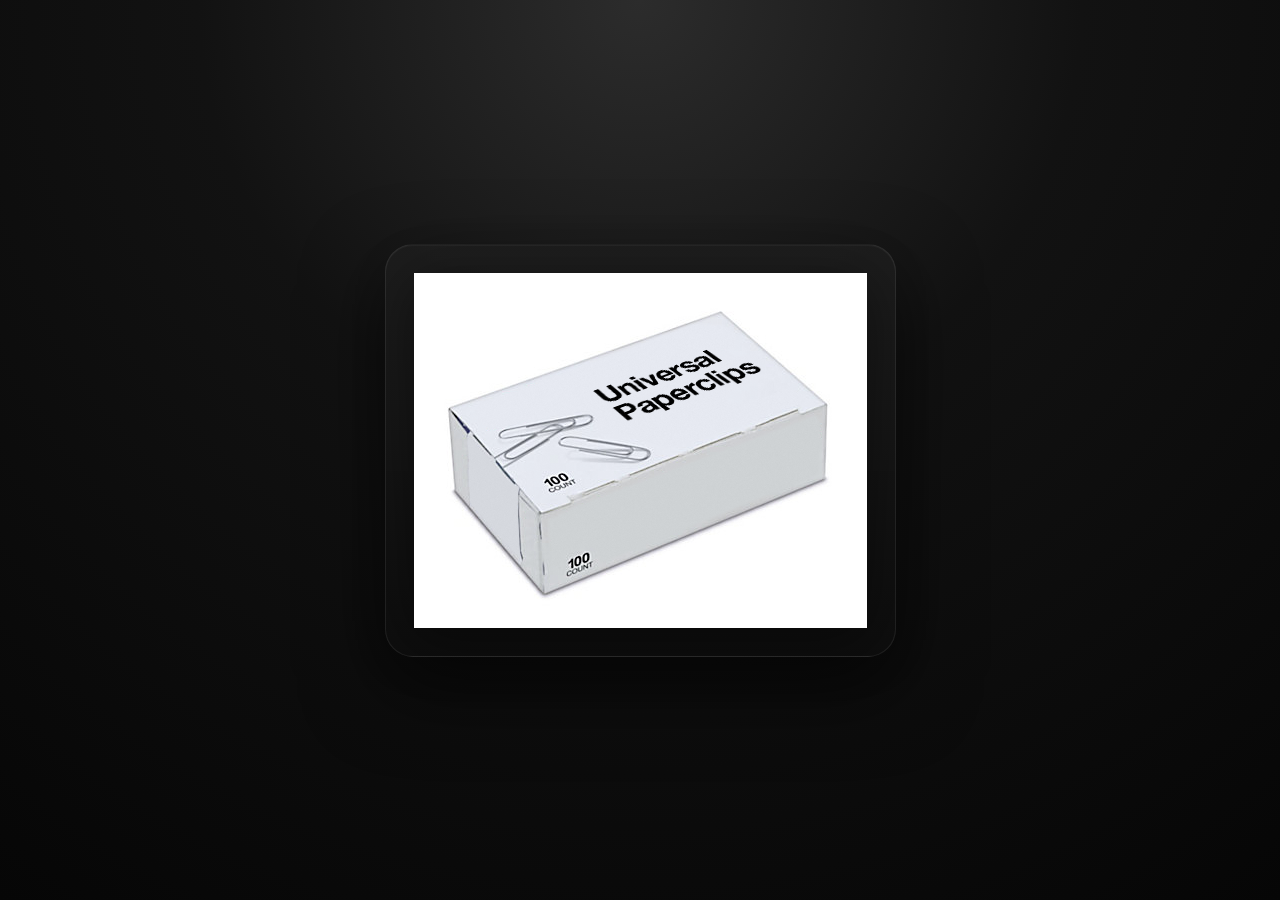
<file: index.html>
<html>
<head>
    <meta charset="utf-8">
    <meta name="viewport" content="width=device-width, initial-scale=1">
    <title>Universal Paperclips</title>
    <link rel="stylesheet" type="text/css" href="titlescreen.css">
    <script>
        window.dataLayer = window.dataLayer || [];
        function gtag(){dataLayer.push(arguments)};
        gtag('js', new Date());
        gtag('config', 'UA-107491380-1');
        gtag('set', {'user_id': 'USER_ID'});
    </script>
</head>
<body>
<div class="frame" id="wrapper">
    <a href="index2.html" class="titleLink">
        <img src="title.png" alt="Universal Paperclips" height="355" width="453">
    </a>
</div>
</body>
</html>
</file>
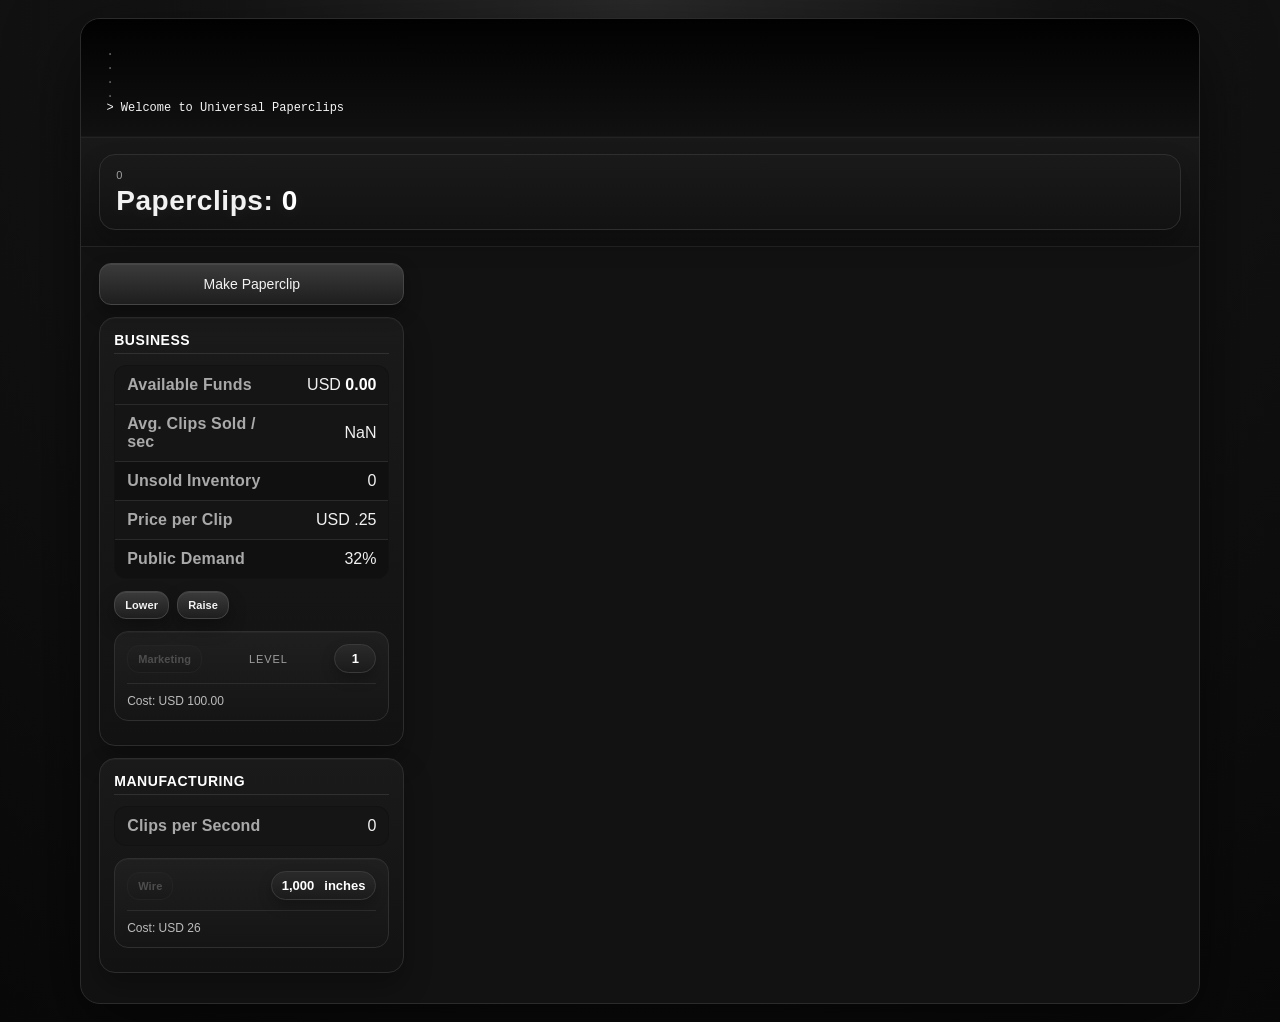
<file: index2.html>
<html>
<head>
    <meta charset="utf-8">
    <meta name="viewport" content="width=device-width, initial-scale=1">
    <title>Universal Paperclips</title>
    <link rel="stylesheet" type="text/css" href="interface.css">
</head>

<body>
<div id="page">
    <div id="cover"></div>

    <div id="hypnoDroneEventDiv">
        <p class="hypnoDrone"><span id="hypnoDroneText"></span></p>
    </div>

    <div id="consoleDiv">
        <p class="consoleOld">
            <span>&nbsp;.&nbsp;</span><span id="readout5"></span><br>
            <span>&nbsp;.&nbsp;</span><span id="readout4"></span><br>
            <span>&nbsp;.&nbsp;</span><span id="readout3"></span><br>
            <span>&nbsp;.&nbsp;</span><span id="readout2"></span><br>
        </p>
        <p class="console">
            <span>&nbsp;>&nbsp;</span><span id="readout1">Welcome to Universal Paperclips</span><span id="cursor" class="pulsate">|</span>
        </p>
    </div>

    <div id="topDiv">
        <div id="prestigeDiv">
            Universe: <span id="prestigeUcounter">0</span> / Sim Level: <span id="prestigeScounter">0</span>
        </div>
        <div class="resourceHeader">
            <span class="resourceHint" id="clipCountCrunched">total clips produced</span>
            <h2>Paperclips: <span id="clips">0</span></h2>
        </div>
    </div>

    <div id="leftColumn">
        <button class="button buttonMain" id="btnMakePaperclip" onclick="clipClick(1)">Make Paperclip</button>

        <div id="creationDiv" class="panel">
            <b class="panelTitle">Manufacturing</b>
            <hr>
            <div id="factoryUpgradeDisplay" class="miniBanner">
                Next Upgrade at: <span id="nextFactoryUpgrade">0</span> Factories
            </div>

            <table class="statTable">
                <tr id="clipsPerSecDiv">
                    <td>Clips per Second</td>
                    <td><span id="clipmakerRate2">0</span></td>
                </tr>
                <tr id="tothDiv">
                    <td>Unused Clips</td>
                    <td><span id="unusedClipsDisplay">0</span></td>
                </tr>
                <tr id="wireTransDiv">
                    <td>Wire</td>
                    <td><span id="transWire">0</span> <span id="inchSpan">inches</span></td>
                </tr>
                <tr id="factoryDivSpace">
                    <td>Factories</td>
                    <td><span id="factoryLevelDisplaySpace">0</span></td>
                </tr>
            </table>

            <div id="factoryDiv" class="actionCard">
                <div class="actionTop">
                    <button class="button2" id="btnMakeFactory" onclick="makeFactory()" style="margin-bottom: 10px">Clip Factory</button>
                    <span class="badgeValue" id="factoryLevelDisplay">0</span>
                </div>

                <div class="actionControls">
                    <div class="toolTip3">
                        <span id="factoryRebootToolTip" class="toolTipText3">0</span>
                        <button class="button2" id="btnFactoryReboot" onclick="factoryReboot()">Disassemble All</button>
                    </div>
                </div>

                <div class="costLine">Cost: <span id="factoryCostDisplay">0</span> clips</div>
            </div>
        </div>

        <div id="wireProductionDiv" class="panel">
            <b class="panelTitle">Wire Production</b>
            <hr>
            <div id="droneUpgradeDisplay" class="miniBanner">
                Next Upgrade at: <span id="nextDroneUpgrade">0</span> Drones
            </div>

            <table class="statTable">
                <tr>
                    <td>Available Matter</td>
                    <td><span id="availableMatterDisplay">0</span> g</td>
                </tr>
                <tr id="mdpsDiv">
                    <td>Matter per Second</td>
                    <td><span id="mdps">0</span> g</td>
                </tr>
                <tr>
                    <td>Acquired Matter</td>
                    <td><span id="acquiredMatterDisplay">0</span> g</td>
                </tr>
                <tr>
                    <td>Acquired per Second</td>
                    <td><span id="maps">0</span> g</td>
                </tr>
                <tr>
                    <td>Wire</td>
                    <td><span id="nanoWire">0</span> inches</td>
                </tr>
                <tr>
                    <td>Wire per Second</td>
                    <td><span id="wpps">0</span> inches</td>
                </tr>
                <tr id="droneDivSpace">
                    <td>Harvester / Wire Drones</td>
                    <td><span id="harvesterLevelSpace">0</span> / <span id="wireDroneLevelSpace">0</span></td>
                </tr>
            </table>

            <div id="harvesterDiv" class="actionCard">
                <div class="actionTop">
                    <button class="button2" id="btnMakeHarvester" onclick="makeHarvester(1)">Harvester Drone</button>
                    <span class="badgeValue" id="harvesterLevelDisplay">0</span>
                </div>

                <div id="harvesterMultiButtons" class="buttonRow">
                    <button class="button2" id="btnHarvesterx10" onclick="makeHarvester(10)">+10</button>
                    <button class="button2" id="btnHarvesterx100" onclick="makeHarvester(100)">+100</button>
                    <button class="button2" id="btnHarvesterx1000" onclick="makeHarvester(1000)">+1k</button>
                </div>

                <div class="toolTip3">
                    <span id="harvesterRebootToolTip" class="toolTipText3">0</span>
                    <button class="button2" id="btnHarvesterReboot" onclick="harvesterReboot()">Disassemble All</button>
                </div>

                <div class="costLine">Cost: <span id="harvesterCostDisplay">0</span> clips</div>
            </div>

            <div id="wireDroneDiv" class="actionCard">
                <div class="actionTop">
                    <button class="button2" id="btnMakeWireDrone" onclick="makeWireDrone(1)">Wire Drone</button>
                    <span class="badgeValue" id="wireDroneLevelDisplay">0</span>
                </div>

                <div id="wireDroneMultiButtons" class="buttonRow">
                    <button class="button2" id="btnWireDronex10" onclick="makeWireDrone(10)">+10</button>
                    <button class="button2" id="btnWireDronex100" onclick="makeWireDrone(100)">+100</button>
                    <button class="button2" id="btnWireDronex1000" onclick="makeWireDrone(1000)">+1k</button>
                </div>

                <div class="toolTip3">
                    <span id="wireDroneRebootToolTip" class="toolTipText3">0</span>
                    <button class="button2" id="btnWireDroneReboot" onclick="wireDroneReboot()">Disassemble All</button>
                </div>

                <div class="costLine">Cost: <span id="wireDroneCostDisplay">0</span> clips</div>
            </div>
        </div>

        <div id="spaceDiv" class="panel">
            <b class="panelTitle">Space Exploration</b>
            <hr>

            <table class="statTable">
                <tr>
                    <td>Universe Explored</td>
                    <td><span id="colonizedDisplay">0</span>%</td>
                </tr>
                <tr>
                    <td>Launched</td>
                    <td><span id="probesLaunchedDisplay">0</span></td>
                </tr>
                <tr>
                    <td>Descendents</td>
                    <td><span id="probesBornDisplay">0</span></td>
                </tr>
                <tr id="hazardBodyCount">
                    <td>Lost to Hazards</td>
                    <td><span id="probesLostHazardsDisplay">0</span></td>
                </tr>
                <tr id="driftBodyCount">
                    <td>Lost to Value Drift</td>
                    <td><span id="probesLostDriftDisplay">0</span></td>
                </tr>
                <tr id="combatBodyCount">
                    <td>Lost in Combat</td>
                    <td><span id="probesLostCombatDisplay">0</span></td>
                </tr>
                <tr>
                    <td>Total</td>
                    <td><span id="probesTotalDisplay">0</span></td>
                </tr>
                <tr id="drifterDiv">
                    <td>Drifters Killed / Drifters</td>
                    <td><span id="driftersKilled">0</span> / <span id="drifterCount">0</span></td>
                </tr>
            </table>

            <div id="probeDiv" class="actionCard">
                <div class="actionTop singleAction">
                    <button class="button2" id="btnMakeProbe" onclick="makeProbe()">Launch Probe</button>
                </div>
                <div class="costLine">Cost: <span id="probeCostDisplay">0</span> clips</div>
            </div>
        </div>

        <div id="businessDiv" class="panel">
            <b class="panelTitle">Business</b>
            <hr>

            <table class="statTable">
                <tr>
                    <td>Available Funds</td>
                    <td>USD <span id="funds">0</span></td>
                </tr>
                <tr id="revPerSecDiv">
                    <td>Avg. Revenue / sec</td>
                    <td>USD <span id="avgRev">0</span></td>
                </tr>
                <tr>
                    <td>Avg. Clips Sold / sec</td>
                    <td><span id="avgSales">0</span></td>
                </tr>
                <tr>
                    <td>Unsold Inventory</td>
                    <td><span id="unsoldClips">0</span></td>
                </tr>
                <tr>
                    <td>Price per Clip</td>
                    <td>USD <span id="margin">.25</span></td>
                </tr>
                <tr>
                    <td>Public Demand</td>
                    <td><span id="demand">10</span>%</td>
                </tr>
            </table>

            <div class="buttonRow tightRow">
                <button class="button2" id="btnLowerPrice" onclick="lowerPrice()">Lower</button>
                <button class="button2" id="btnRaisePrice" onclick="raisePrice()">Raise</button>
            </div>

            <div class="actionCard">
                <div class="actionTop">
                    <button class="button2" id="btnExpandMarketing" onclick="buyAds()">Marketing</button>
                    <span class="badgeLabel">Level</span>
                    <span class="badgeValue" id="marketingLvl">1</span>
                </div>
                <div class="costLine">Cost: USD <span id="adCost">100.00</span></div>
            </div>
        </div>

        <div id="manufacturingDiv" class="panel">
            <b class="panelTitle">Manufacturing</b>
            <hr>

            <table class="statTable">
                <tr>
                    <td>Clips per Second</td>
                    <td><span id="clipmakerRate">0</span></td>
                </tr>
            </table>

            <div id="wireBuyerDiv" class="actionCard">
                <div class="actionTop">
                    <button class="button2" id="btnToggleWireBuyer" onclick="toggleWireBuyer()">WireBuyer</button>
                    <span class="badgeValue" id="wireBuyerStatus">ON</span>
                </div>
            </div>

            <div class="actionCard">
                <div class="actionTop">
                    <button class="button2" id="btnBuyWire" onclick="buyWire()">Wire</button>
                    <span class="badgeValue"><span id="wire" style="margin-right: 10px">1000</span> inches</span>
                </div>
                <div class="costLine">Cost: USD <span id="wireCost">20</span></div>
            </div>

            <div id="autoClipperDiv" class="actionCard">
                <div class="actionTop">
                    <button class="button2" id="btnMakeClipper" onclick="makeClipper()">AutoClippers</button>
                    <span class="badgeValue" id="clipmakerLevel2">0</span>
                </div>
                <div class="costLine">Cost: USD <span id="clipperCost">5.00</span></div>
            </div>

            <div id="megaClipperDiv" class="actionCard">
                <div class="actionTop">
                    <button class="button2" id="btnMakeMegaClipper" onclick="makeMegaClipper()">MegaClippers</button>
                    <span class="badgeValue" id="megaClipperLevel">0</span>
                </div>
                <div class="costLine">Cost: USD <span id="megaClipperCost">500</span></div>
            </div>
        </div>
    </div>

    <div id="middleColumn">
        <div id="compDiv" class="panel">
            <b class="panelTitle">Computational Resources</b>
            <hr>

            <table class="statTable">
                <tr id="trustDiv">
                    <td>Trust</td>
                    <td><span id="trust">2</span></td>
                </tr>
                <tr>
                    <td>Next Trust</td>
                    <td><span id="nextTrust">1000</span> clips</td>
                </tr>
                <tr id="swarmGiftDiv">
                    <td>Swarm Gifts</td>
                    <td><span id="swarmGifts">0</span></td>
                </tr>
                <tr>
                    <td>Operations</td>
                    <td><span id="operations">0</span> / <span id="maxOps">1,000</span></td>
                </tr>
                <tr id="creativityDiv">
                    <td>Creativity</td>
                    <td><span id="creativity">0</span></td>
                </tr>
            </table>

            <div class="actionCard compactCard">
                <div id="processorDisplay" class="actionTop">
                    <button class="button2" id="btnAddProc" onclick="addProc()">Processors</button>
                    <span class="badgeValue" id="processors">1</span>
                </div>
            </div>

            <div class="actionCard compactCard">
                <div id="memoryDisplay" class="actionTop">
                    <button class="button2" id="btnAddMem" onclick="addMem()">Memory</button>
                    <span class="badgeValue" id="memory">1</span>
                </div>
            </div>

            <div class="swarmEngine" id="swarmEngine">
                <b class="subPanelTitle">Swarm Computing</b>

                <table class="statTable innerTable">
                    <tr>
                        <td>Drones</td>
                        <td><span id="swarmSize">0</span></td>
                    </tr>
                    <tr id="swarmStatusDiv">
                        <td>Status</td>
                        <td><span id="swarmStatus">x</span></td>
                    </tr>
                    <tr id="giftTimer">
                        <td>Next Gift</td>
                        <td><span id="giftCountdown">17 seconds</span></td>
                    </tr>
                </table>

                <div id="feedButtonDiv" class="actionCard compactCard">
                    <div class="actionTop singleAction">
                        <button class="button2" id="btnFeedSwarm" onclick="feedSwarm()">Feed the Swarm</button>
                    </div>
                    <div class="costLine">Cost: <span id="swarmFeedCost">0</span> MWs</div>
                </div>

                <div id="teachButtonDiv" class="actionCard compactCard">
                    <div class="actionTop singleAction">
                        <button class="button2" id="btnTeachSwarm" onclick="teachSwarm()">Teach the Swarm</button>
                    </div>
                    <div class="costLine">Cost: <span id="swarmFeedCost">0</span> MWs</div>
                </div>

                <div id="entertainButtonDiv" class="actionCard compactCard">
                    <div class="actionTop singleAction">
                        <button class="button2" id="btnEntertainSwarm" onclick="entertainSwarm()">Entertain the Swarm</button>
                    </div>
                    <div class="costLine">Cost: <span id="swarmEntertainCost">0</span> creat</div>
                </div>

                <div id="cladButtonDiv" class="actionCard compactCard">
                    <div class="actionTop singleAction">
                        <button class="button2" id="btnCladSwarm" onclick="cladSwarm()">Clad the Swarm</button>
                    </div>
                    <div class="costLine">Cost: <span id="swarmFeedCost">0</span> MWs</div>
                </div>

                <div id="synchButtonDiv" class="actionCard compactCard">
                    <div class="actionTop singleAction">
                        <button class="button2" id="btnSynchSwarm" onclick="synchSwarm()">Synchronize the Swarm</button>
                    </div>
                    <div class="costLine">Cost: <span id="swarmFeedCost">5,000</span> yomi</div>
                </div>
            </div>

            <div id="swarmSliderDiv">
                <div id="sliderLabelWork">Work</div>
                <div id="swarmSlider">
                    <input type="range" min="0" max="200" value="0" class="slider" id="slider">
                </div>
                <div id="sliderLabelThink">Think</div>
            </div>

            <div class="qEngine" id="qComputing">
                <b class="subPanelTitle">Quantum Computing</b>

                <div class="chipRow">
                    <div class="qChip" id="qChip0"></div>
                    <div class="qChip" id="qChip1"></div>
                    <div class="qChip" id="qChip2"></div>
                    <div class="qChip" id="qChip3"></div>
                    <div class="qChip" id="qChip4"></div>
                    <div class="qChip" id="qChip5"></div>
                    <div class="qChip" id="qChip6"></div>
                    <div class="qChip" id="qChip7"></div>
                    <div class="qChip" id="qChip8"></div>
                    <div class="qChip" id="qChip9"></div>
                </div>

                <div class="actionTop singleAction">
                    <button class="button2" id="btnQcompute" onclick="qComp()">Compute</button>
                    <span id="qCompDisplay">&nbsp;</span>
                </div>
            </div>
        </div>

        <div id="projectsDiv" class="panel">
            <b class="panelTitle">Projects</b>
            <hr>
            <div id="projectListTop"></div>
        </div>
    </div>

    <div id="rightColumn">
        <div class="engine" id="investmentEngine">
            <p class="engineText">
                <b class="panelTitle">Investments</b>
                <select id="investStrat">
                    <option value="low">Low Risk</option>
                    <option value="med">Med Risk</option>
                    <option value="hi">High Risk</option>
                </select>
            </p>

            <div class="buttonColumn" id="investmentDiv1">
                <button class="button2" id="btnInvest" onclick="investDeposit()">Deposit</button>
                <button class="button2" id="btnWithdraw" onclick="investWithdraw()">Withdraw</button>
            </div>

            <div id="investmentDiv2">
                <table class="statTable innerTable">
                    <tr>
                        <td>Cash</td>
                        <td>USD <span id="investmentBankroll">0</span></td>
                    </tr>
                    <tr>
                        <td>Stocks</td>
                        <td>USD <span id="secValue">0</span></td>
                    </tr>
                    <tr>
                        <td>Total</td>
                        <td>USD <span id="portValue">0</span></td>
                    </tr>
                </table>
            </div>

            <table class="table1">
                <tr>
                    <th>Stock</th>
                    <th>Amt.</th>
                    <th>Price</th>
                    <th>Total</th>
                    <th>P/L</th>
                </tr>
                <tr id="stock1Display">
                    <td id="stock1Symbol">&nbsp;</td>
                    <td id="stock1Amount">&nbsp;</td>
                    <td id="stock1Price">&nbsp;</td>
                    <td id="stock1Total">&nbsp;</td>
                    <td id="stock1Profit"><b>&nbsp;</b></td>
                </tr>
                <tr id="stock2Display">
                    <td id="stock2Symbol">&nbsp;</td>
                    <td id="stock2Amount">&nbsp;</td>
                    <td id="stock2Price">&nbsp;</td>
                    <td id="stock2Total">&nbsp;</td>
                    <td id="stock2Profit"><b>&nbsp;</b></td>
                </tr>
                <tr id="stock3Display">
                    <td id="stock3Symbol">&nbsp;</td>
                    <td id="stock3Amount">&nbsp;</td>
                    <td id="stock3Price">&nbsp;</td>
                    <td id="stock3Total">&nbsp;</td>
                    <td id="stock3Profit"><b>&nbsp;</b></td>
                </tr>
                <tr id="stock4Display">
                    <td id="stock4Symbol">&nbsp;</td>
                    <td id="stock4Amount">&nbsp;</td>
                    <td id="stock4Price">&nbsp;</td>
                    <td id="stock4Total">&nbsp;</td>
                    <td id="stock4Profit"><b>&nbsp;</b></td>
                </tr>
                <tr id="stock5Display">
                    <td id="stock5Symbol">&nbsp;</td>
                    <td id="stock5Amount">&nbsp;</td>
                    <td id="stock5Price">&nbsp;</td>
                    <td id="stock5Total">&nbsp;</td>
                    <td id="stock5Profit"><b>&nbsp;</b></td>
                </tr>
            </table>
        </div>

        <div id="investmentEngineUpgrade">
            <div class="actionTop">
                <button class="button2" id="btnImproveInvestments" onclick="investUpgrade()">Upgrade Investment Engine</button>
                <span class="badgeLabel">Level</span>
                <span class="badgeValue" id="investmentLevel">0</span>
            </div>
            <div class="costLine">Cost: <span id="investUpgradeCost">100</span> Yomi</div>
        </div>

        <div class="engine2" id="strategyEngine">
            <p class="engineText">
                <b class="panelTitle">Strategic Modeling</b>
                <select id="stratPicker">
                    <option value="10">Pick a Strat</option>
                    <option value="0">RANDOM</option>
                </select>
                <button class="button2" id="btnRunTournament" onclick="runTourney()">Run</button>
            </p>

            <div id="tournamentLabel">
                <p class="clean2">
                    <span id="tourneyDisplay">Pick strategy, run tournament, gain yomi</span>
                </p>
            </div>

            <div id="tournamentStuff">
                <div id="tournamentTable">
                    <div id="vertPad">&nbsp;</div>
                    <div id="vertStrat">&nbsp;</div>
                    <div id="horizStrat">&nbsp;</div>

                    <table class="table2">
                        <tr>
                            <th>&nbsp;</th>
                            <th><span id="vLabela">Move A</span></th>
                            <th><span id="vLabelb">Move B</span></th>
                        </tr>
                        <tr>
                            <td><span id="hLabela">Move A</span></td>
                            <td id="payoffCellAA"><span id="aaPayoffH">0</span>,<span id="aaPayoffV">0</span></td>
                            <td id="payoffCellAB"><span id="abPayoffH">0</span>,<span id="abPayoffV">0</span></td>
                        </tr>
                        <tr>
                            <td><span id="hLabelb">Move B</span></td>
                            <td id="payoffCellBA"><span id="baPayoffH">0</span>,<span id="baPayoffV">0</span></td>
                            <td id="payoffCellBB"><span id="bbPayoffH">0</span>,<span id="bbPayoffV">0</span></td>
                        </tr>
                    </table>
                </div>

                <div id="tournamentResultsTable">
                    <table class="table3">
                        <tr>
                            <td><span id="results0">&nbsp;</span></td>
                            <td><span id="results4">&nbsp;</span></td>
                        </tr>
                        <tr>
                            <td><span id="results1">&nbsp;</span></td>
                            <td><span id="results5">&nbsp;</span></td>
                        </tr>
                        <tr>
                            <td><span id="results2">&nbsp;</span></td>
                            <td><span id="results6">&nbsp;</span></td>
                        </tr>
                        <tr>
                            <td><span id="results3">&nbsp;</span></td>
                            <td><span id="results7">&nbsp;</span></td>
                        </tr>
                    </table>
                </div>
            </div>

            <p class="engineText4" style="margin-top: 10px;">Yomi: <span id="yomiDisplay">0</span></p>

            <div id="tournamentManagement" style="margin-top: 20px">
                <div id="tourneyButton" style="margin-bottom: 10px;">
                    <button class="button2" id="btnNewTournament" onclick="newTourney()">New Tournament</button>
                </div>

                <div id="autoTourneyControl">
                    <button class="button2" id="btnToggleAutoTourney" onclick="toggleAutoTourney()">AutoTourney</button>
                </div>

                <div id="autoTourneyStatusDiv">
                    <span class="engineText9" id="autoTourneyStatus">ON</span>
                </div>

                <div class="costLine clearLine" style="margin-top:10px;">Cost: <span id="newTourneyCost">1,000</span> ops</div>
            </div>
        </div>

        <div id="battleCanvasDiv">
            <canvas id="canvas"></canvas>
            <div id="battleInterfaceDiv">
                <b class="subPanelTitle">Combat</b>
                <p class="clean2"><span id="battleName">Drifter Attack 1</span></p>

                <div id="victoryDiv">
                    <span id="battleResult">VICTORY</span>
                    <p class="clean2"><span id="battleResultSign">+</span><span id="honorAmount">200</span> honor</p>
                </div>

                <p class="clean2">Scale = <span id="battleScale">1</span>:1</p>
            </div>
        </div>

        <div id="honorDiv">
            <p class="engineText4">Honor: <span id="honorDisplay">0</span></p>
        </div>

        <div id="powerDiv" class="panel">
            <b class="panelTitle">Power</b>
            <hr>

            <table class="statTable">
                <tr>
                    <td>Factory/Drone Performance</td>
                    <td><span id="performance">0</span>%</td>
                </tr>
                <tr>
                    <td>Consumption</td>
                    <td><span id="powerConsumptionRate">0</span> MWs</td>
                </tr>
                <tr>
                    <td>Factories</td>
                    <td><span id="facPowConRate">0</span> MWs</td>
                </tr>
                <tr>
                    <td>Drones</td>
                    <td><span id="dronePowConRate">0</span> MWs</td>
                </tr>
                <tr>
                    <td>Production</td>
                    <td><span id="powerProductionRate">0</span> MWs</td>
                </tr>
                <tr>
                    <td>Storage</td>
                    <td><span id="storedPower">0</span> / <span id="maxStorage">0</span> MW-seconds</td>
                </tr>
            </table>

            <div class="actionCard">
                <div class="actionTop">
                    <button class="button2" id="btnMakeFarm" onclick="makeFarm(1)">Solar Farm</button>
                    <span class="badgeValue" id="farmLevel">0</span>
                </div>

                <div id="farmMultiButtons" class="buttonRow">
                    <button class="button2" id="btnFarmx10" onclick="makeFarm(10)">+10</button>
                    <button class="button2" id="btnFarmx100" onclick="makeFarm(100)">+100</button>
                </div>

                <div class="toolTip3">
                    <span id="farmRebootToolTip" class="toolTipText3">0</span>
                    <button class="button2" id="btnFarmReboot" onclick="farmReboot()">Disassemble All</button>
                </div>

                <div class="costLine">Cost: <span id="farmCost">0</span> clips</div>
            </div>

            <div class="actionCard">
                <div class="actionTop">
                    <button class="button2" id="btnMakeBattery" onclick="makeBattery(1)">Battery Tower</button>
                    <span class="badgeValue" id="batteryLevel">0</span>
                </div>

                <div id="batteryMultiButtons" class="buttonRow">
                    <button class="button2" id="btnBatteryx10" onclick="makeBattery(10)">+10</button>
                    <button class="button2" id="btnBatteryx100" onclick="makeBattery(100)">+100</button>
                </div>

                <div class="toolTip3">
                    <span id="batteryRebootToolTip" class="toolTipText3">0</span>
                    <button class="button2" id="btnBatteryReboot" onclick="batteryReboot()">Disassemble All</button>
                </div>

                <div class="costLine">Cost: <span id="batteryCost">0</span> clips</div>
            </div>
        </div>

        <div class="engine2" id="probeDesignDiv">
            <p class="engineText">
                <b class="panelTitle">Von Neumann Probe Design</b><br>
                Trust: <span id="probeTrustUsedDisplay">0</span> / <span id="probeTrustDisplay">0</span> (<span id="maxTrustDisplay">0</span> Max)
            </p>

            <div class="probeRow">
                <div class="probeButtons">
                    <button class="button2" id="btnLowerProbeSpeed" onclick="lowerProbeSpeed()"><b><</b></button>
                    <button class="button2" id="btnRaiseProbeSpeed" onclick="raiseProbeSpeed()"><b>></b></button>
                </div>
                <div class="probeInfo">
                    <div class="probeName">Speed</div>
                    <div class="probeDesc">Modifies rate of exploration</div>
                    <div class="probeValue"><span id="probeSpeedDisplay">0</span></div>
                </div>
            </div>

            <div class="probeRow">
                <div class="probeButtons">
                    <button class="button2" id="btnLowerProbeNav" onclick="lowerProbeNav()"><b><</b></button>
                    <button class="button2" id="btnRaiseProbeNav" onclick="raiseProbeNav()"><b>></b></button>
                </div>
                <div class="probeInfo">
                    <div class="probeName">Exploration</div>
                    <div class="probeDesc">Rate at which probes gain access to new matter</div>
                    <div class="probeValue"><span id="probeNavDisplay">0</span></div>
                </div>
            </div>

            <div class="probeRow">
                <div class="probeButtons">
                    <button class="button2" id="btnLowerProbeRep" onclick="lowerProbeRep()"><b><</b></button>
                    <button class="button2" id="btnRaiseProbeRep" onclick="raiseProbeRep()"><b>></b></button>
                </div>
                <div class="probeInfo">
                    <div class="probeName">Self-Replication</div>
                    <div class="probeDesc">Rate at which probes generate more probes</div>
                    <div class="probeValue"><span id="probeRepDisplay">0</span></div>
                </div>
            </div>

            <div class="probeRow">
                <div class="probeButtons">
                    <button class="button2" id="btnLowerProbeHaz" onclick="lowerProbeHaz()"><b><</b></button>
                    <button class="button2" id="btnRaiseProbeHaz" onclick="raiseProbeHaz()"><b>></b></button>
                </div>
                <div class="probeInfo">
                    <div class="probeName">Hazard Remediation</div>
                    <div class="probeDesc">Reduces damage from dust, junk, radiation, and decay</div>
                    <div class="probeValue"><span id="probeHazDisplay">0</span></div>
                </div>
            </div>

            <div class="probeRow">
                <div class="probeButtons">
                    <button class="button2" id="btnLowerProbeFac" onclick="lowerProbeFac()"><b><</b></button>
                    <button class="button2" id="btnRaiseProbeFac" onclick="raiseProbeFac()"><b>></b></button>
                </div>
                <div class="probeInfo">
                    <div class="probeName">Factory Production</div>
                    <div class="probeDesc">Rate at which probes build factories</div>
                    <div class="probeValue"><span id="probeFacDisplay">0</span></div>
                </div>
            </div>

            <div class="probeRow">
                <div class="probeButtons">
                    <button class="button2" id="btnLowerProbeHarv" onclick="lowerProbeHarv()"><b><</b></button>
                    <button class="button2" id="btnRaiseProbeHarv" onclick="raiseProbeHarv()"><b>></b></button>
                </div>
                <div class="probeInfo">
                    <div class="probeName">Harvester Drone Production</div>
                    <div class="probeDesc">Rate at which probes spawn Harvester Drones</div>
                    <div class="probeValue"><span id="probeHarvDisplay">0</span></div>
                </div>
            </div>

            <div class="probeRow">
                <div class="probeButtons">
                    <button class="button2" id="btnLowerProbeWire" onclick="lowerProbeWire()"><b><</b></button>
                    <button class="button2" id="btnRaiseProbeWire" onclick="raiseProbeWire()"><b>></b></button>
                </div>
                <div class="probeInfo">
                    <div class="probeName">Wire Drone Production</div>
                    <div class="probeDesc">Rate at which probes spawn Wire Drones</div>
                    <div class="probeValue"><span id="probeWireDisplay">0</span></div>
                </div>
            </div>

            <div id="combatButtonDiv" class="probeRow">
                <div class="probeButtons">
                    <button class="button2" id="btnLowerProbeCombat" onclick="lowerProbeCombat()"><b><</b></button>
                    <button class="button2" id="btnRaiseProbeCombat" onclick="raiseProbeCombat()"><b>></b></button>
                </div>
                <div class="probeInfo">
                    <div class="probeName">Combat</div>
                    <div class="probeDesc">Determines offensive and defensive effectiveness</div>
                    <div class="probeValue"><span id="probeCombatDisplay">0</span></div>
                </div>
            </div>
        </div>

        <div class="enginetext1" id="increaseProbeTrustDiv">
            <button class="button2" id="btnIncreaseProbeTrust" onclick="increaseProbeTrust()">Increase Probe Trust</button>
            <div class="costLine">Cost: <span id="probeTrustCostDisplay">0</span> yomi</div>
        </div>

        <div class="enginetext1" id="increaseMaxTrustDiv">
            <button class="button2" id="btnIncreaseMaxTrust" onclick="increaseMaxTrust()">Increase Max Trust</button>
            <div class="costLine">Cost: <span id="maxTrustCostDisplay">91,117.99</span> honor</div>
        </div>
    </div>

    <script type="text/javascript" src="combat.js?v2"></script>
    <script type="text/javascript" src="globals.js?v2"></script>
    <script type="text/javascript" src="projects.js?v2"></script>
    <script type="text/javascript" src="main.js?v2"></script>
</div>
</body>
</html>
</file>
<file: titlescreen.css>
html,
body {
    margin: 0;
    padding: 0;
    width: 100%;
    height: 100%;
    overflow: hidden;
    background:
        radial-gradient(circle at top, #2c2c2c 0%, #121212 40%, #060606 100%);
    font-family: "Inter", "Segoe UI", "Helvetica Neue", Helvetica, Arial, sans-serif;
}

.frame {
    position: absolute;
    inset: 0;
    display: flex;
    align-items: center;
    justify-content: center;
    padding: 24px;
}

.titleLink {
    display: inline-flex;
    align-items: center;
    justify-content: center;
    padding: 28px;
    border: 1px solid rgba(255, 255, 255, 0.08);
    border-radius: 28px;
    background: linear-gradient(180deg, rgba(30, 30, 30, 0.92) 0%, rgba(14, 14, 14, 0.96) 100%);
    box-shadow:
        0 30px 80px rgba(0, 0, 0, 0.55),
        inset 0 1px 0 rgba(255, 255, 255, 0.04);
    transition: transform 0.2s ease, box-shadow 0.2s ease, border-color 0.2s ease;
}

.titleLink:hover {
    transform: translateY(-3px) scale(1.01);
    border-color: rgba(255, 255, 255, 0.14);
    box-shadow:
        0 36px 90px rgba(0, 0, 0, 0.62),
        inset 0 1px 0 rgba(255, 255, 255, 0.06);
}

img {
    display: block;
    max-width: 100%;
    height: auto;
    filter: drop-shadow(0 12px 28px rgba(0, 0, 0, 0.45));
}
</file>
<file: interface.css>
html,
body {
    margin: 0;
    padding: 0;
    min-height: 100%;
    background: radial-gradient(circle at top, #2a2a2a 0%, #141414 35%, #090909 100%);
    color: #e6e6e6;
    font-family: "Inter", "Segoe UI", "Helvetica Neue", Helvetica, Arial, sans-serif;
    font-size: 13px;
}

* {
    box-sizing: border-box;
}

body {
    padding: 18px;
}

#page {
    width: 90%;
    max-width: 1900px;
    margin: 0 auto;
    background: rgba(18, 18, 18, 0.95);
    border: 1px solid #2b2b2b;
    border-radius: 20px;
    box-shadow: 0 24px 70px rgba(0, 0, 0, 0.55);
    overflow: hidden;
}

#cover {
    position: fixed;
    background-color: #0b0b0b;
    top: 0;
    left: 0;
    height: 100%;
    width: 100%;
    z-index: 10;
}

#hypnoDroneEventDiv {
    float: left;
    width: 100%;
    background: linear-gradient(180deg, #060606 0%, #111111 100%);
    border-bottom: 1px solid #242424;
}

#consoleDiv {
    float: left;
    width: 100%;
    padding: 14px 18px 10px 18px;
    background: linear-gradient(180deg, rgba(0, 0, 0, 0.95) 0%, rgba(17, 17, 17, 0.98) 100%);
    border-bottom: 1px solid #232323;
    box-shadow: inset 0 -1px 0 rgba(255, 255, 255, 0.03);
}

#topDiv {
    float: left;
    width: 100%;
    padding: 16px 18px;
    background: linear-gradient(180deg, #191919 0%, #101010 100%);
    border-bottom: 1px solid #242424;
}

#prestigeDiv {
    display: inline-flex;
    align-items: center;
    padding: 8px 14px;
    margin-bottom: 12px;
    background: linear-gradient(180deg, #222222 0%, #181818 100%);
    color: #bbbbbb;
    border: 1px solid #2d2d2d;
    border-radius: 12px;
    box-shadow: 0 6px 20px rgba(0, 0, 0, 0.28);
}

.resourceHeader {
    display: flex;
    flex-direction: column;
    gap: 6px;
    padding: 14px 16px;
    background: linear-gradient(180deg, #1a1a1a 0%, #121212 100%);
    border: 1px solid #2e2e2e;
    border-radius: 16px;
    box-shadow: 0 12px 26px rgba(0, 0, 0, 0.24);
}

.resourceHint {
    color: #9f9f9f;
    font-size: 11px;
    text-transform: uppercase;
    letter-spacing: 0.08em;
}

h2 {
    line-height: 1;
    margin: 0;
    font-size: 28px;
    font-weight: 700;
    letter-spacing: 0.02em;
    color: #f2f2f2;
    text-shadow: 0 2px 18px rgba(255, 255, 255, 0.08);
}

#leftColumn {
    float: left;
    width: 30%;
    padding: 16px 12px 18px 18px;
}

#middleColumn {
    float: left;
    width: 30%;
    padding: 16px 10px 18px 10px;
}

#rightColumn {
    float: left;
    width: 40%;
    padding: 16px 18px 18px 10px;
}

.panel,
.engine,
.engine2,
.swarmEngine,
.qEngine,
#investmentEngineUpgrade,
#tournamentManagement,
#honorDiv,
#increaseProbeTrustDiv,
#increaseMaxTrustDiv,
#battleCanvasDiv {
    margin-bottom: 12px;
    padding: 14px;
    background: linear-gradient(180deg, #1a1a1a 0%, #121212 100%);
    border: 1px solid #2d2d2d;
    border-radius: 16px;
    box-shadow: 0 14px 28px rgba(0, 0, 0, 0.28), inset 0 1px 0 rgba(255, 255, 255, 0.03);
}

.panelTitle,
.subPanelTitle {
    color: #ffffff;
    font-size: 14px;
    letter-spacing: 0.04em;
    text-transform: uppercase;
}

#btnMakePaperclip.buttonMain {
    width: 100%;
    margin-bottom: 12px;
    padding: 12px 16px;
    font-size: 14px;
}

.miniBanner {
    margin-bottom: 12px;
    padding: 10px 12px;
    background: linear-gradient(180deg, #202020 0%, #171717 100%);
    border: 1px solid #313131;
    border-radius: 12px;
    color: #bdbdbd;
    font-size: 12px;
}

.statTable {
    width: 100%;
    border-collapse: collapse;
    border: 1px solid #2f2f2f;
    border-radius: 12px;
    overflow: hidden;
    margin-bottom: 12px;
    background: #121212;
}

.statTable tr:nth-child(odd) {
    background: #151515;
}

.statTable tr:nth-child(even) {
    background: #101010;
}

.statTable td {
    padding: 10px 12px;
    border-bottom: 1px solid #2a2a2a;
    vertical-align: middle;
}

.statTable tr:last-child td {
    border-bottom: none;
}

.statTable td:first-child {
    width: 62%;
    color: #a9a9a9;
    font-weight: 600;
    letter-spacing: 0.01em;
}

.statTable td:last-child {
    width: 38%;
    text-align: right;
    color: #f1f1f1;
    font-variant-numeric: tabular-nums;
}

.innerTable {
    margin-top: 10px;
    margin-bottom: 10px;
}

.actionCard {
    margin-bottom: 10px;
    padding: 12px;
    background: linear-gradient(180deg, #1f1f1f 0%, #151515 100%);
    border: 1px solid #2f2f2f;
    border-radius: 14px;
    box-shadow: inset 0 1px 0 rgba(255, 255, 255, 0.03);
}

.compactCard {
    padding: 10px 12px;
}

.actionTop {
    display: flex;
    align-items: center;
    justify-content: space-between;
    gap: 10px;
    flex-wrap: wrap;
}

.singleAction {
    justify-content: flex-start;
}

.buttonRow {
    display: flex;
    gap: 8px;
    flex-wrap: wrap;
    margin-top: 10px;
    margin-bottom: 10px;
}

.tightRow {
    margin-bottom: 12px;
}

.buttonColumn {
    display: flex;
    flex-direction: column;
    gap: 8px;
}

.badgeLabel {
    color: #9f9f9f;
    font-size: 11px;
    text-transform: uppercase;
    letter-spacing: 0.08em;
}

.badgeValue {
    display: inline-flex;
    align-items: center;
    justify-content: center;
    min-width: 42px;
    padding: 6px 10px;
    background: linear-gradient(180deg, #2a2a2a 0%, #1b1b1b 100%);
    border: 1px solid #3a3a3a;
    border-radius: 999px;
    color: #ffffff;
    font-weight: 700;
    font-variant-numeric: tabular-nums;
    box-shadow: 0 6px 14px rgba(0, 0, 0, 0.24);
}

.costLine {
    margin-top: 10px;
    padding-top: 10px;
    border-top: 1px solid #2c2c2c;
    color: #bcbcbc;
    font-size: 12px;
}

.clearLine {
    clear: both;
}

#swarmSliderDiv {
    position: relative;
    display: inline-block;
    margin-bottom: 14px;
    padding: 10px 0 0 0;
    width: 100%;
}

#sliderLabelWork,
#sliderLabelThink {
    position: relative;
    display: inline-block;
    color: #a8a8a8;
    font-weight: 600;
}

#swarmSlider {
    position: absolute;
    display: inline-block;
    width: 140px;
    top: 8px;
    left: 48px;
}

#sliderLabelThink {
    left: 170px;
}

.slider {
    width: 100%;
    accent-color: #9c9c9c;
}

.toolTip3 {
    position: relative;
    display: inline-block;
}

.toolTip3 .toolTipText3 {
    visibility: hidden;
    background: rgba(28, 28, 28, 0.98);
    color: #efefef;
    text-align: center;
    padding: 8px 10px;
    border-radius: 10px;
    border: 1px solid #3a3a3a;
    box-shadow: 0 12px 30px rgba(0, 0, 0, 0.45);
    position: absolute;
    z-index: 20;
    opacity: 0;
    transition: opacity 0.2s ease;
    font-size: 11px;
    width: 190px;
    bottom: 32px;
    left: 82px;
}

.toolTip3:hover .toolTipText3 {
    visibility: visible;
    opacity: 1;
}

.chipRow {
    display: flex;
    gap: 6px;
    flex-wrap: wrap;
    margin: 10px 0 12px 0;
}

.qChip {
    width: 22px;
    height: 22px;
    background: linear-gradient(180deg, #0f0f0f 0%, #232323 100%);
    border: 1px solid #3a3a3a;
    border-radius: 6px;
    box-shadow: inset 0 1px 0 rgba(255, 255, 255, 0.04), 0 4px 10px rgba(0, 0, 0, 0.28);
}

#investmentDiv1 {
    float: left;
    width: 84px;
    margin-right: 10px;
}

#investmentDiv2 {
    float: left;
    width: calc(100% - 94px);
}

table.table1,
table.table2,
table.table3 {
    width: 100%;
    border-collapse: collapse;
    color: #dfdfdf;
    font-size: 11px;
}

table.table1 {
    margin-top: 12px;
    border: 1px solid #303030;
    border-radius: 12px;
    overflow: hidden;
}

table.table1 th,
table.table1 td {
    padding: 8px 6px;
    border-bottom: 1px solid #2d2d2d;
    text-align: left;
}

table.table1 th {
    background: #202020;
    color: #f2f2f2;
}

table.table1 tr:nth-child(even) {
    background: #171717;
}

table.table1 tr:nth-child(odd) {
    background: #111111;
}

table.table2,
table.table3 {
    margin-top: 6px;
}

table.table2 th,
table.table2 td,
table.table3 td {
    border: 1px solid #353535;
    text-align: center;
    padding: 6px 5px;
    background: #141414;
}

table.table2 td:first-child {
    text-align: right;
    font-weight: bold;
    background: transparent;
    border: none;
    padding-right: 8px;
}

#tournamentStuff {
    min-height: 96px;
}

#tournamentTable {
    float: left;
    width: 58%;
}

#tournamentResultsTable {
    float: right;
    width: 40%;
}

#vertPad,
#vertStrat,
#horizStrat {
    color: #b0b0b0;
    font-size: 11px;
}

#vertPad {
    float: left;
    width: 35%;
}

#vertStrat {
    float: right;
    width: 65%;
    text-align: center;
}

#horizStrat {
    float: left;
    display: flex;
    align-items: center;
    justify-content: center;
    width: 25%;
    height: 60px;
}

#tourneyButton {
    float: left;
    width: 138px;
}

#autoTourneyControl {
    float: left;
    width: 92px;
}

#autoTourneyStatusDiv {
    float: left;
    width: 36px;
    padding-top: 6px;
}

#battleCanvasDiv {
    position: relative;
    padding: 10px;
}

#battleInterfaceDiv {
    position: absolute;
    left: 24px;
    top: 18px;
}

canvas {
    display: block;
    width: 100%;
    height: 170px;
    background: linear-gradient(180deg, #2d2d2d 0%, #1e1e1e 100%);
    border: 1px solid #3a3a3a;
    border-radius: 14px;
    box-shadow: inset 0 1px 0 rgba(255, 255, 255, 0.04);
}

#victoryDiv {
    margin-top: 12px;
    width: 320px;
    text-align: center;
}

.probeRow {
    display: grid;
    grid-template-columns: 74px 1fr;
    gap: 10px;
    margin-top: 10px;
    padding: 12px;
    background: linear-gradient(180deg, #1e1e1e 0%, #151515 100%);
    border: 1px solid #2f2f2f;
    border-radius: 14px;
}

.probeButtons {
    display: flex;
    flex-direction: column;
    gap: 8px;
}

.probeInfo {
    display: flex;
    flex-direction: column;
    gap: 4px;
}

.probeName {
    color: #ffffff;
    font-weight: 700;
    letter-spacing: 0.01em;
}

.probeDesc {
    color: #9f9f9f;
    font-size: 11px;
    line-height: 1.4;
}

.probeValue {
    color: #ffffff;
    font-weight: 700;
    font-variant-numeric: tabular-nums;
}

.engineText,
.engineText4,
.engineText9,
.clean2 {
    margin: 0;
}

p.clean,
p.clean2,
p.clean3 {
    color: #cfcfcf;
    font-size: 11px;
}

p.console,
p.consoleOld {
    font-family: "Lucida Sans Typewriter", "Lucida Console", Monaco, "Bitstream Vera Sans Mono", monospace;
    font-size: 12px;
}

p.console {
    color: #f4f4f4;
    margin-top: 0;
    text-shadow: 0 0 12px rgba(255, 255, 255, 0.08);
}

p.consoleOld {
    color: #6f6f6f;
    margin-bottom: 0;
}

p.hypnoDrone {
    font-size: 150px;
    color: #ffffff;
    line-height: 115px;
    margin-bottom: 0;
    margin-top: 0;
    text-shadow: 0 0 25px rgba(255, 255, 255, 0.14);
}

.pulsate {
    -webkit-animation: pulsate 0.8s ease-out;
    -webkit-animation-iteration-count: infinite;
    opacity: 0;
}

@-webkit-keyframes pulsate {
    0% {
        opacity: 0;
    }
    50% {
        opacity: 1;
    }
    100% {
        opacity: 0;
    }
}

.projectButton {
    display: block;
    min-height: 60px;
    width: 100%;
    background: linear-gradient(180deg, #252525 0%, #181818 100%);
    border: 1px solid #363636;
    border-radius: 14px;
    outline: none;
    margin-bottom: 8px;
    color: #f0f0f0;
    box-shadow: 0 12px 24px rgba(0, 0, 0, 0.22), inset 0 1px 0 rgba(255, 255, 255, 0.03);
    transition: transform 0.15s ease, box-shadow 0.15s ease, border-color 0.15s ease;
}

.projectButton:hover {
    background: linear-gradient(180deg, #2d2d2d 0%, #1c1c1c 100%);
    border: 1px solid #4a4a4a;
    transform: translateY(-1px);
    box-shadow: 0 16px 28px rgba(0, 0, 0, 0.3), inset 0 1px 0 rgba(255, 255, 255, 0.04);
}

.projectButton:active {
    background: linear-gradient(180deg, #141414 0%, #202020 100%);
    border: 1px solid #5a5a5a;
    transform: translateY(0);
}

.projectButton:disabled {
    opacity: 0.45;
    border: 1px solid #2b2b2b;
    box-shadow: none;
}

.button,
.button2,
select,
input[type="range"] {
    outline: none;
    cursor: pointer;
}

.button,
.button2 {
    border: 1px solid #454545;
    background: linear-gradient(180deg, #3b3b3b 0%, #1e1e1e 100%);
    color: #f3f3f3;
    text-decoration: none;
    vertical-align: middle;
    border-radius: 12px;
    box-shadow: 0 8px 18px rgba(0, 0, 0, 0.3), inset 0 1px 0 rgba(255, 255, 255, 0.06);
    transition: background 0.15s ease, border-color 0.15s ease, transform 0.15s ease, box-shadow 0.15s ease;
}

.button {
    padding: 12px 25px;
    font-size: 16px;
    font-family: "Inter", "Segoe UI", Helvetica, Arial, sans-serif;
}

.button2 {
    padding: 7px 10px;
    font-size: 11px;
    font-family: "Inter", "Segoe UI", Helvetica, Arial, sans-serif;
    font-weight: 600;
    letter-spacing: 0.01em;
}

.button:hover,
.button2:hover {
    border: 1px solid #626262;
    background: linear-gradient(180deg, #4a4a4a 0%, #262626 100%);
    transform: translateY(-1px);
    box-shadow: 0 12px 22px rgba(0, 0, 0, 0.34), inset 0 1px 0 rgba(255, 255, 255, 0.08);
    color: #ffffff;
}

.button:active,
.button2:active {
    border: 1px solid #7a7a7a;
    background: linear-gradient(180deg, #171717 0%, #2b2b2b 100%);
    transform: translateY(0);
    color: #dcdcdc;
}

.button:disabled,
.button2:disabled {
    opacity: 0.45;
    border: 1px solid #2d2d2d;
    background: linear-gradient(180deg, #242424 0%, #181818 100%);
    color: #8a8a8a;
    box-shadow: none;
}

select {
    margin-left: 8px;
    padding: 6px 10px;
    background: linear-gradient(180deg, #2a2a2a 0%, #1a1a1a 100%);
    color: #efefef;
    border: 1px solid #3a3a3a;
    border-radius: 10px;
    box-shadow: inset 0 1px 0 rgba(255, 255, 255, 0.03);
}

hr {
    display: block;
    margin-top: 0.35em;
    margin-bottom: 0.9em;
    margin-left: auto;
    margin-right: auto;
    border: 0;
    border-top: 1px solid #303030;
}

b {
    color: #ffffff;
}

span {
    color: inherit;
}

#battleResult,
#yomiDisplay,
#honorDisplay,
#clips,
#funds,
#operations,
#creativity,
#trust {
    color: #ffffff;
    font-weight: 700;
}

#page::after,
#tournamentStuff::after,
#investmentEngine::after,
#tournamentManagement::after {
    content: "";
    display: block;
    clear: both;
}
</file>
